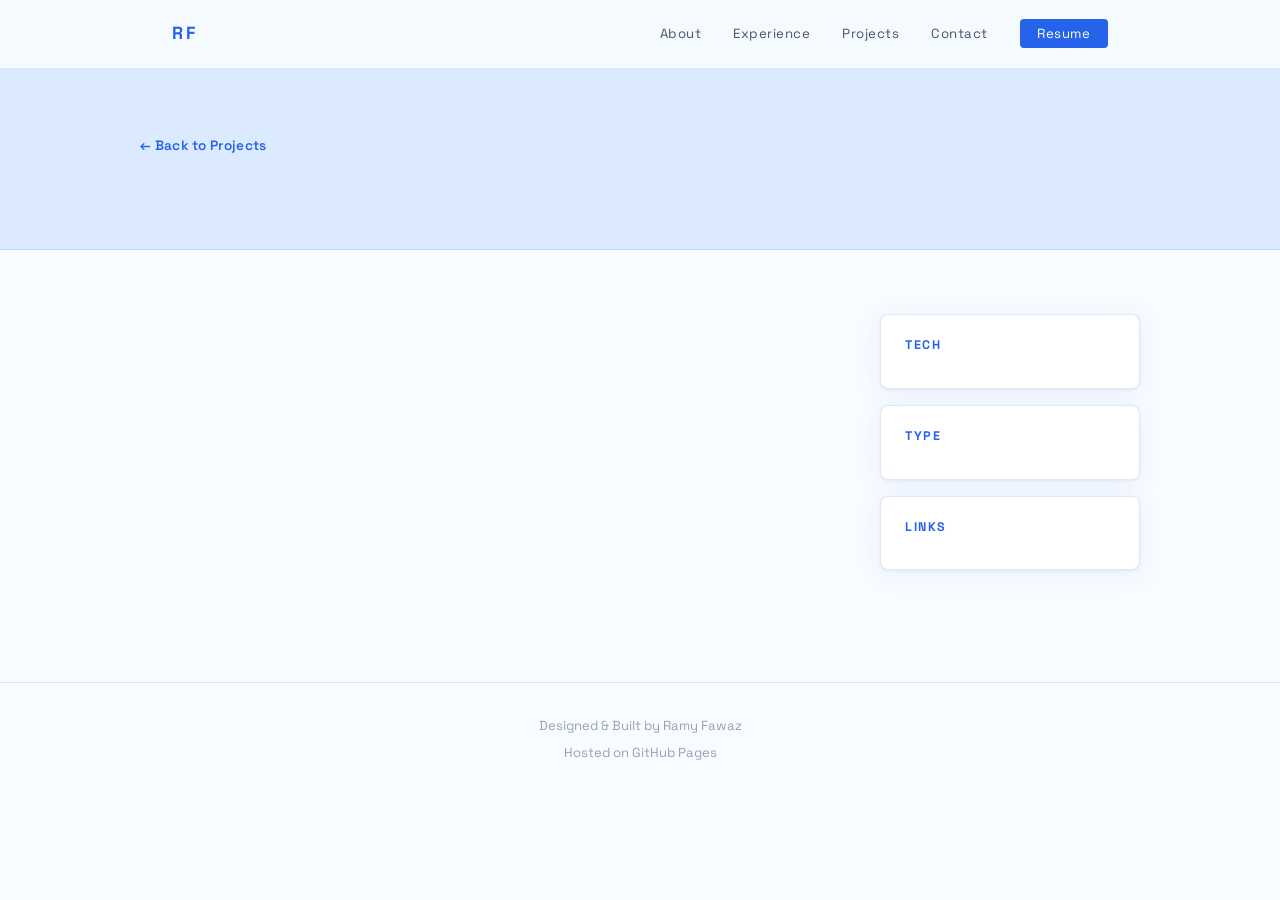
<file: projects/advanced-directed-study.html>
<!DOCTYPE html>
<html lang="en">
<head>
  <meta charset="UTF-8" />
  <meta name="viewport" content="width=device-width, initial-scale=1.0" />
  <title>Advanced Directed Study — Ramy Fawaz</title>
  <link rel="preconnect" href="https://fonts.googleapis.com" />
  <link rel="preconnect" href="https://fonts.gstatic.com" crossorigin />
  <link href="https://fonts.googleapis.com/css2?family=Space+Grotesk:wght@300;400;500;600;700&display=swap" rel="stylesheet" />
  <link rel="stylesheet" href="../style.css" />
</head>
<body data-slug="advanced-directed-study">

  <nav id="navbar">
    <div class="nav-inner">
      <a href="../index.html" class="nav-logo">RF</a>
      <ul class="nav-links">
        <li><a href="../index.html#about">About</a></li>
        <li><a href="../index.html#experience">Experience</a></li>
        <li><a href="../index.html#projects">Projects</a></li>
        <li><a href="../index.html#contact">Contact</a></li>
        <li><a href="#" class="nav-resume" target="_blank" rel="noopener">Resume</a></li>
      </ul>
      <button class="nav-toggle" aria-label="Toggle navigation menu">
        <span></span><span></span><span></span>
      </button>
    </div>
  </nav>

  <section class="project-hero">
    <div class="container">
      <a href="../index.html#projects" class="back-link">← Back to Projects</a>
      <h1 id="proj-title" class="proj-hero-title"></h1>
      <div id="proj-tags" class="project-tags"></div>
    </div>
  </section>

  <section class="project-body">
    <div class="container proj-layout">

      <div id="proj-main" class="proj-main"></div>

      <aside class="proj-sidebar">
        <div id="sidebar-tech" class="sidebar-block">
          <h3>Tech</h3>
          <ul></ul>
        </div>
        <div id="sidebar-type" class="sidebar-block">
          <h3>Type</h3>
          <ul></ul>
        </div>
        <div id="sidebar-links" class="sidebar-block">
          <h3>Links</h3>
          <ul></ul>
        </div>
      </aside>

    </div>
  </section>

  <footer>
    <p>Designed &amp; Built by Ramy Fawaz</p>
    <p class="footer-sub">Hosted on GitHub Pages</p>
  </footer>

  <script src="../content.js"></script>
  <script src="../script.js"></script>
  <script src="projects-content.js"></script>
  <script src="project-script.js"></script>
</body>
</html>
</file>
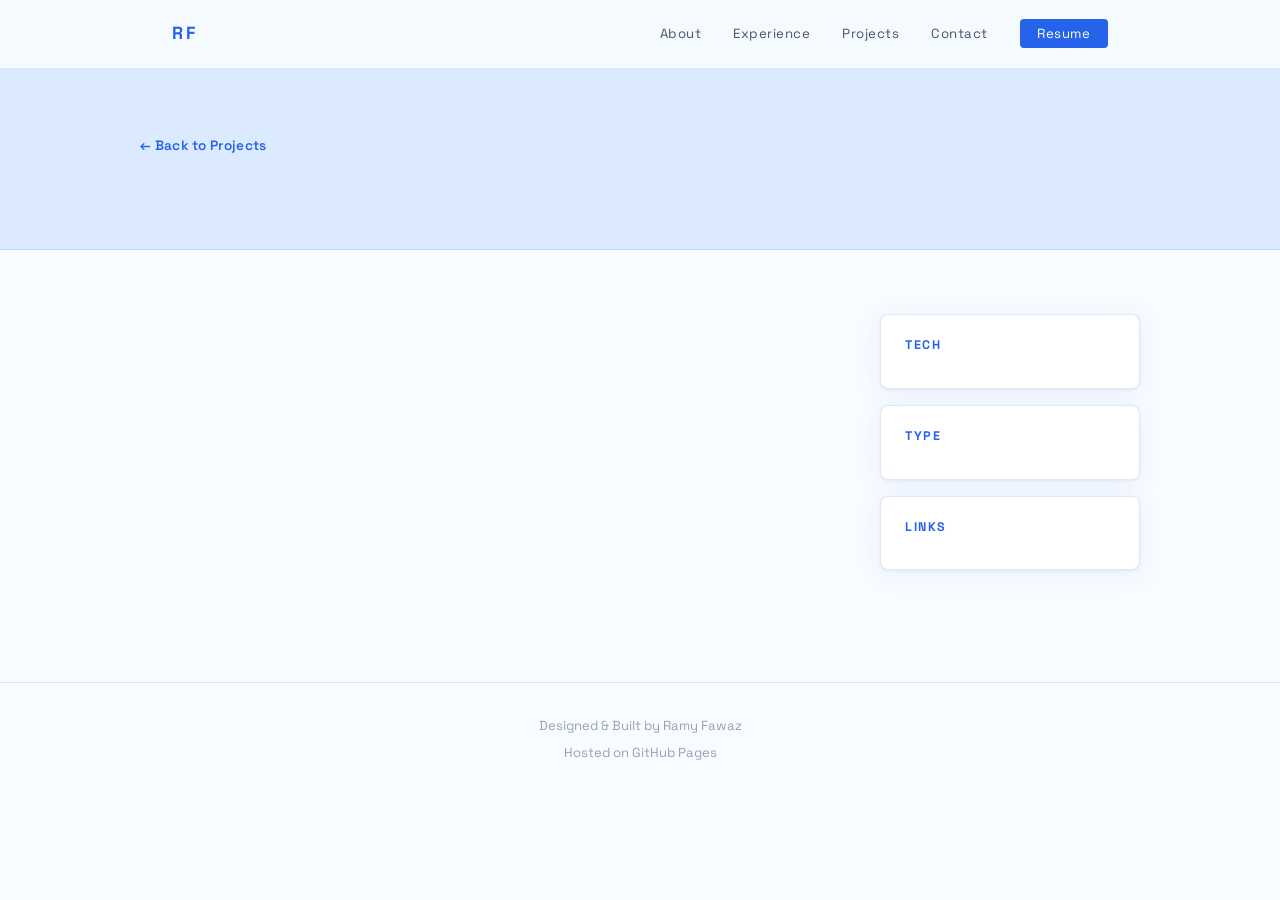
<file: projects/friends-til-the-end.html>
<!DOCTYPE html>
<html lang="en">
<head>
  <meta charset="UTF-8" />
  <meta name="viewport" content="width=device-width, initial-scale=1.0" />
  <title>Friends 'til the End — Ramy Fawaz</title>
  <link rel="preconnect" href="https://fonts.googleapis.com" />
  <link rel="preconnect" href="https://fonts.gstatic.com" crossorigin />
  <link href="https://fonts.googleapis.com/css2?family=Space+Grotesk:wght@300;400;500;600;700&display=swap" rel="stylesheet" />
  <link rel="stylesheet" href="../style.css" />
</head>
<body data-slug="friends-til-the-end">

  <nav id="navbar">
    <div class="nav-inner">
      <a href="../index.html" class="nav-logo">RF</a>
      <ul class="nav-links">
        <li><a href="../index.html#about">About</a></li>
        <li><a href="../index.html#experience">Experience</a></li>
        <li><a href="../index.html#projects">Projects</a></li>
        <li><a href="../index.html#contact">Contact</a></li>
        <li><a href="#" class="nav-resume" target="_blank" rel="noopener">Resume</a></li>
      </ul>
      <button class="nav-toggle" aria-label="Toggle navigation menu">
        <span></span><span></span><span></span>
      </button>
    </div>
  </nav>

  <section class="project-hero">
    <div class="container">
      <a href="../index.html#projects" class="back-link">← Back to Projects</a>
      <h1 id="proj-title" class="proj-hero-title"></h1>
      <div id="proj-tags" class="project-tags"></div>
    </div>
  </section>

  <section class="project-body">
    <div class="container proj-layout">

      <div id="proj-main" class="proj-main"></div>

      <aside class="proj-sidebar">
        <div id="sidebar-tech" class="sidebar-block">
          <h3>Tech</h3>
          <ul></ul>
        </div>
        <div id="sidebar-type" class="sidebar-block">
          <h3>Type</h3>
          <ul></ul>
        </div>
        <div id="sidebar-links" class="sidebar-block">
          <h3>Links</h3>
          <ul></ul>
        </div>
      </aside>

    </div>
  </section>

  <footer>
    <p>Designed &amp; Built by Ramy Fawaz</p>
    <p class="footer-sub">Hosted on GitHub Pages</p>
  </footer>

  <script src="../content.js"></script>
  <script src="../script.js"></script>
  <script src="projects-content.js"></script>
  <script src="project-script.js"></script>
</body>
</html>
</file>
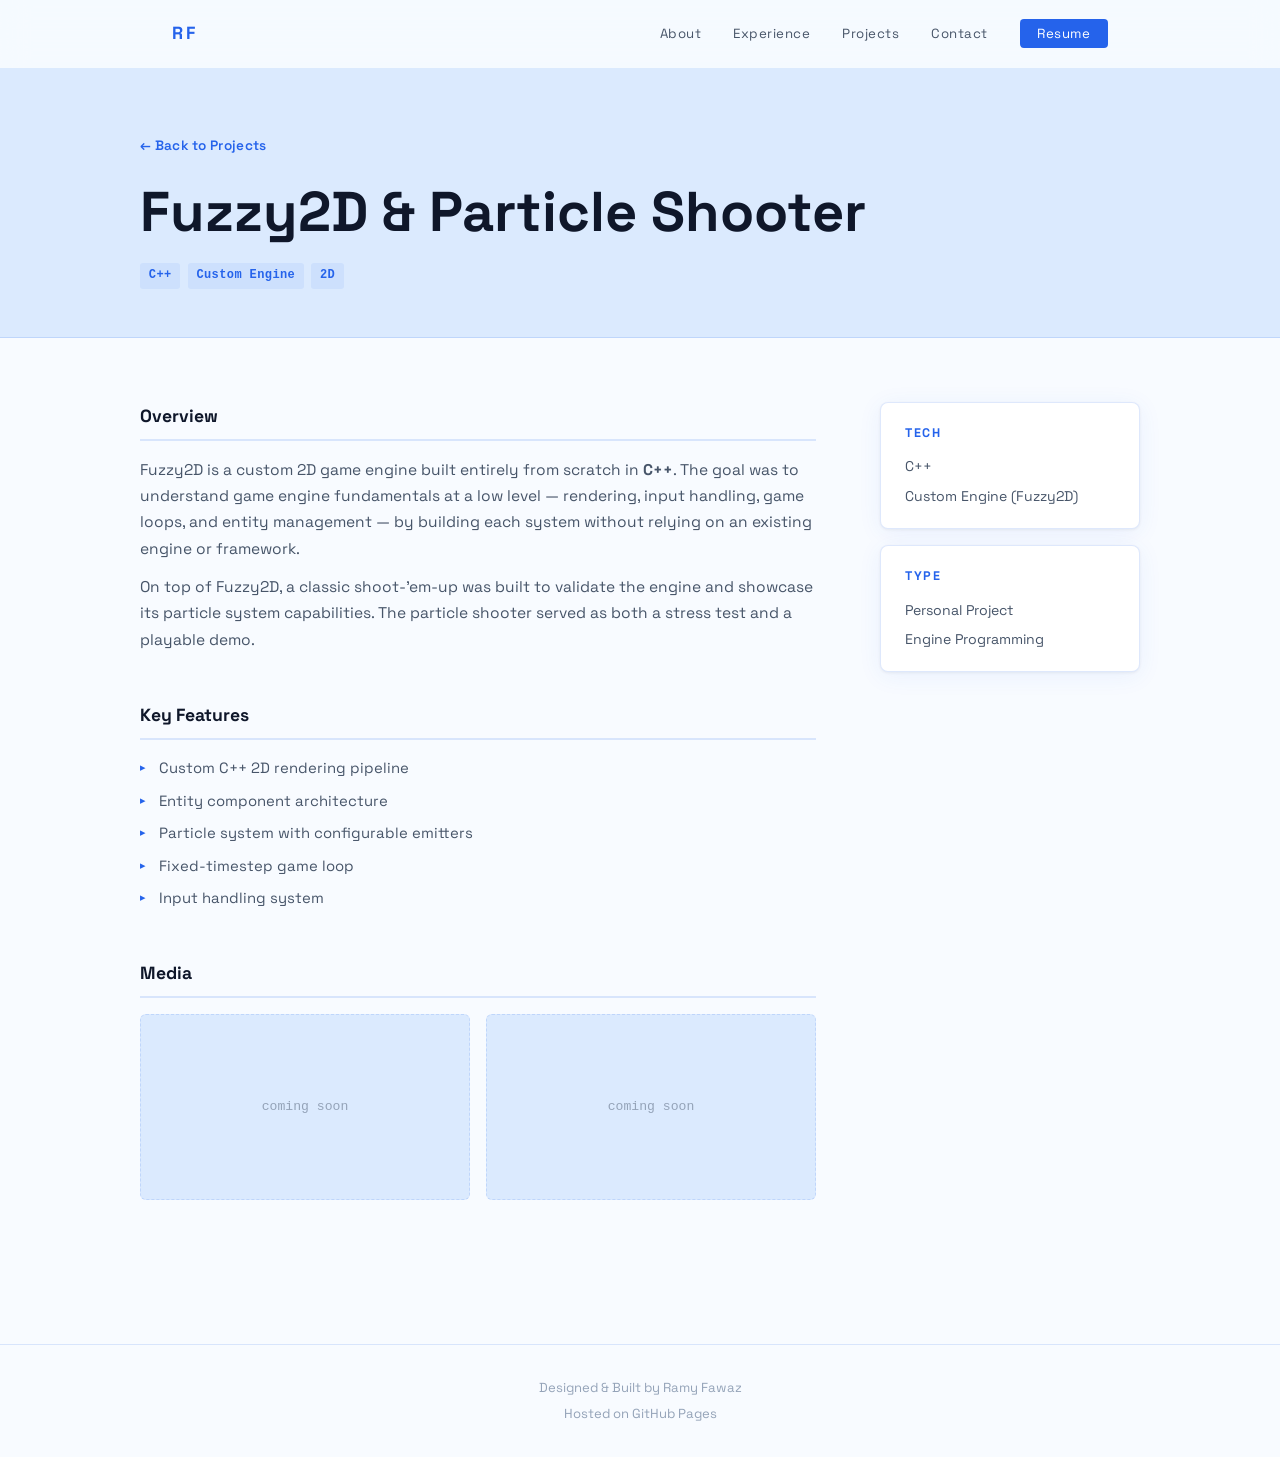
<file: projects/fuzzy2d.html>
<!DOCTYPE html>
<html lang="en">
<head>
  <meta charset="UTF-8" />
  <meta name="viewport" content="width=device-width, initial-scale=1.0" />
  <title>Fuzzy2D &amp; Particle Shooter — Ramy Fawaz</title>
  <link rel="preconnect" href="https://fonts.googleapis.com" />
  <link rel="preconnect" href="https://fonts.gstatic.com" crossorigin />
  <link href="https://fonts.googleapis.com/css2?family=Space+Grotesk:wght@300;400;500;600;700&display=swap" rel="stylesheet" />
  <link rel="stylesheet" href="../style.css" />
</head>
<body data-slug="fuzzy2d">

  <nav id="navbar">
    <div class="nav-inner">
      <a href="../index.html" class="nav-logo">RF</a>
      <ul class="nav-links">
        <li><a href="../index.html#about">About</a></li>
        <li><a href="../index.html#experience">Experience</a></li>
        <li><a href="../index.html#projects">Projects</a></li>
        <li><a href="../index.html#contact">Contact</a></li>
        <li><a href="#" class="nav-resume" target="_blank" rel="noopener">Resume</a></li>
      </ul>
      <button class="nav-toggle" aria-label="Toggle navigation menu">
        <span></span><span></span><span></span>
      </button>
    </div>
  </nav>

  <section class="project-hero">
    <div class="container">
      <a href="../index.html#projects" class="back-link">← Back to Projects</a>
      <h1 id="proj-title" class="proj-hero-title"></h1>
      <div id="proj-tags" class="project-tags"></div>
    </div>
  </section>

  <section class="project-body">
    <div class="container proj-layout">

      <div id="proj-main" class="proj-main"></div>

      <aside class="proj-sidebar">
        <div id="sidebar-tech" class="sidebar-block">
          <h3>Tech</h3>
          <ul></ul>
        </div>
        <div id="sidebar-type" class="sidebar-block">
          <h3>Type</h3>
          <ul></ul>
        </div>
        <div id="sidebar-links" class="sidebar-block">
          <h3>Links</h3>
          <ul></ul>
        </div>
      </aside>

    </div>
  </section>

  <footer>
    <p>Designed &amp; Built by Ramy Fawaz</p>
    <p class="footer-sub">Hosted on GitHub Pages</p>
  </footer>

  <script src="../content.js"></script>
  <script src="../script.js"></script>
  <script src="projects-content.js"></script>
  <script src="project-script.js"></script>
</body>
</html>
</file>
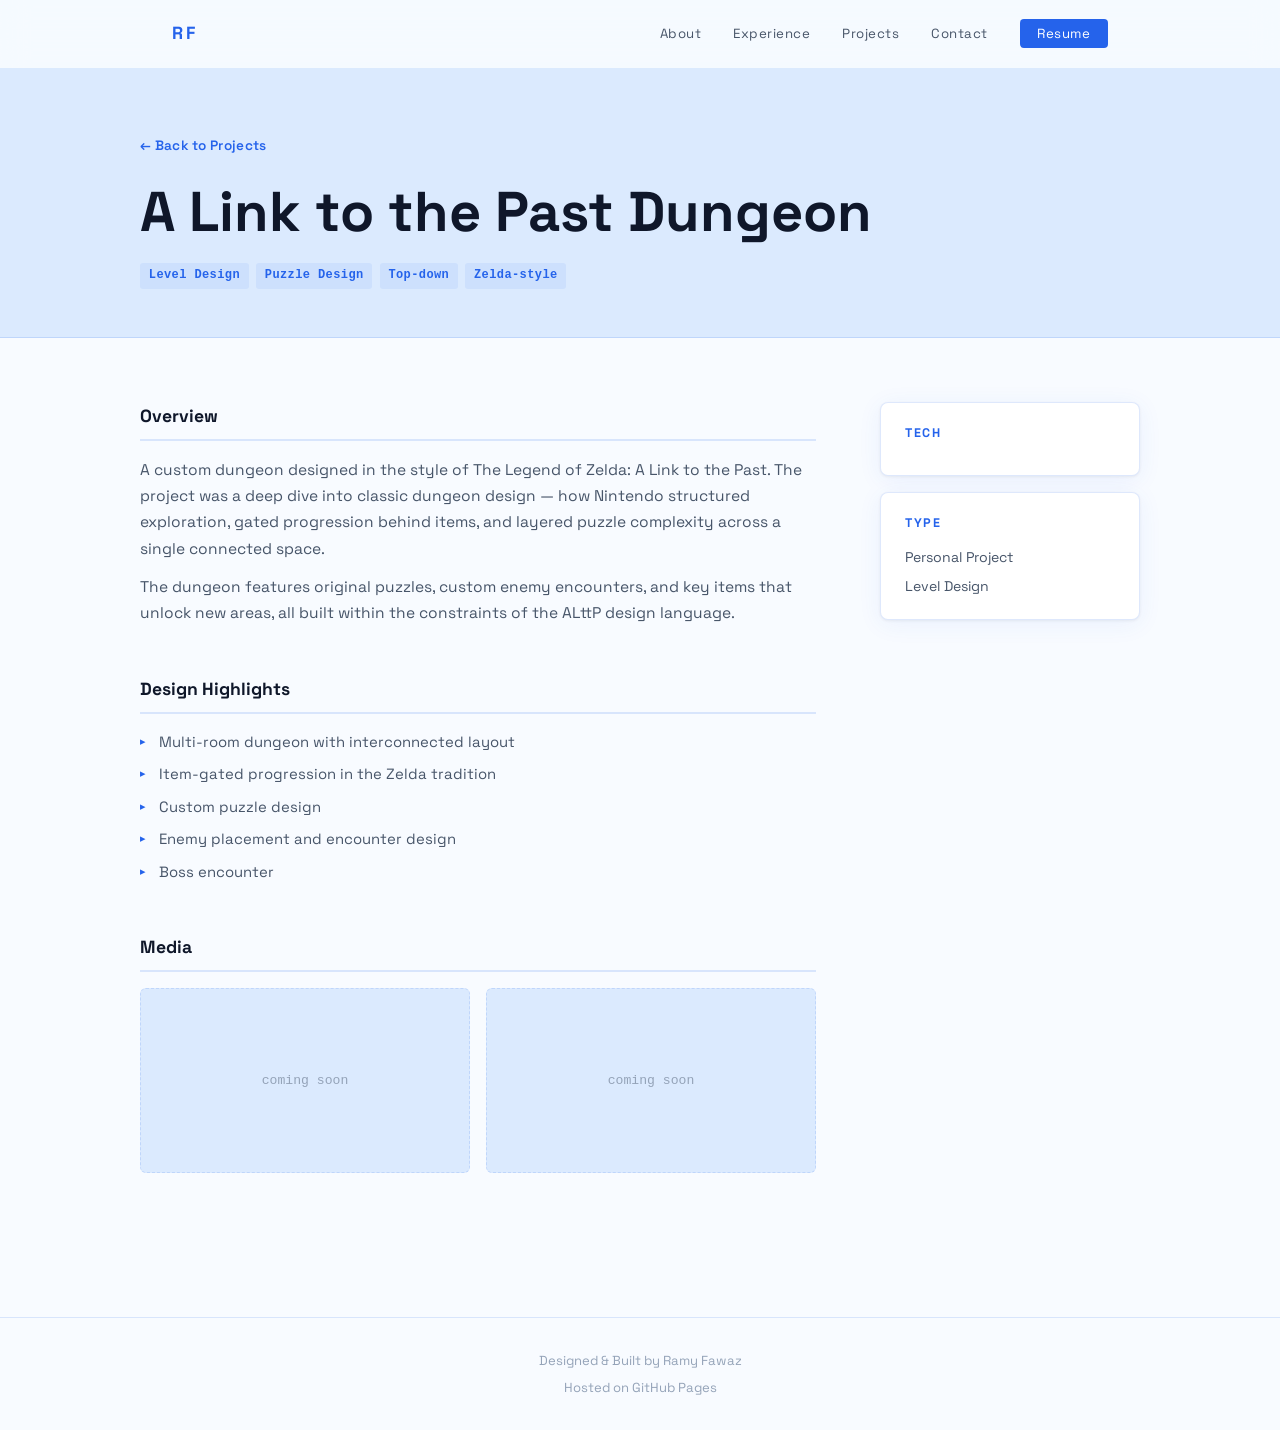
<file: projects/link-to-the-past.html>
<!DOCTYPE html>
<html lang="en">
<head>
  <meta charset="UTF-8" />
  <meta name="viewport" content="width=device-width, initial-scale=1.0" />
  <title>A Link to the Past Dungeon — Ramy Fawaz</title>
  <link rel="preconnect" href="https://fonts.googleapis.com" />
  <link rel="preconnect" href="https://fonts.gstatic.com" crossorigin />
  <link href="https://fonts.googleapis.com/css2?family=Space+Grotesk:wght@300;400;500;600;700&display=swap" rel="stylesheet" />
  <link rel="stylesheet" href="../style.css" />
</head>
<body data-slug="link-to-the-past">

  <nav id="navbar">
    <div class="nav-inner">
      <a href="../index.html" class="nav-logo">RF</a>
      <ul class="nav-links">
        <li><a href="../index.html#about">About</a></li>
        <li><a href="../index.html#experience">Experience</a></li>
        <li><a href="../index.html#projects">Projects</a></li>
        <li><a href="../index.html#contact">Contact</a></li>
        <li><a href="#" class="nav-resume" target="_blank" rel="noopener">Resume</a></li>
      </ul>
      <button class="nav-toggle" aria-label="Toggle navigation menu">
        <span></span><span></span><span></span>
      </button>
    </div>
  </nav>

  <section class="project-hero">
    <div class="container">
      <a href="../index.html#projects" class="back-link">← Back to Projects</a>
      <h1 id="proj-title" class="proj-hero-title"></h1>
      <div id="proj-tags" class="project-tags"></div>
    </div>
  </section>

  <section class="project-body">
    <div class="container proj-layout">

      <div id="proj-main" class="proj-main"></div>

      <aside class="proj-sidebar">
        <div id="sidebar-tech" class="sidebar-block">
          <h3>Tech</h3>
          <ul></ul>
        </div>
        <div id="sidebar-type" class="sidebar-block">
          <h3>Type</h3>
          <ul></ul>
        </div>
        <div id="sidebar-links" class="sidebar-block">
          <h3>Links</h3>
          <ul></ul>
        </div>
      </aside>

    </div>
  </section>

  <footer>
    <p>Designed &amp; Built by Ramy Fawaz</p>
    <p class="footer-sub">Hosted on GitHub Pages</p>
  </footer>

  <script src="../content.js"></script>
  <script src="../script.js"></script>
  <script src="projects-content.js"></script>
  <script src="project-script.js"></script>
</body>
</html>
</file>
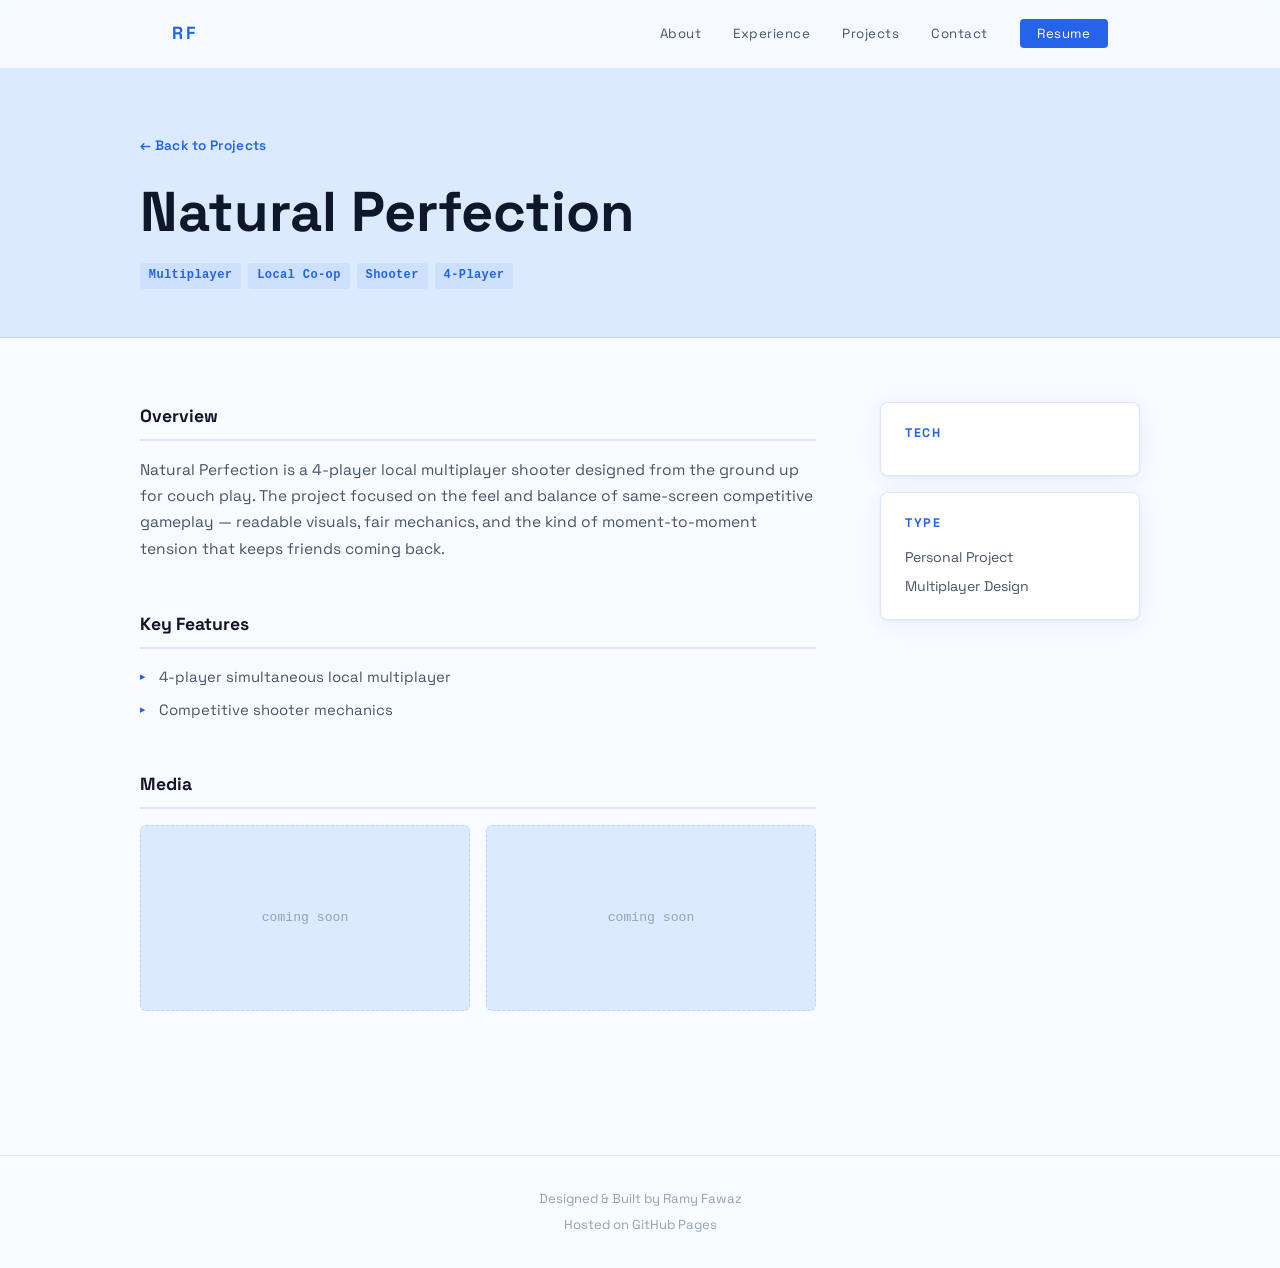
<file: projects/natural-perfection.html>
<!DOCTYPE html>
<html lang="en">
<head>
  <meta charset="UTF-8" />
  <meta name="viewport" content="width=device-width, initial-scale=1.0" />
  <title>Natural Perfection — Ramy Fawaz</title>
  <link rel="preconnect" href="https://fonts.googleapis.com" />
  <link rel="preconnect" href="https://fonts.gstatic.com" crossorigin />
  <link href="https://fonts.googleapis.com/css2?family=Space+Grotesk:wght@300;400;500;600;700&display=swap" rel="stylesheet" />
  <link rel="stylesheet" href="../style.css" />
</head>
<body data-slug="natural-perfection">

  <nav id="navbar">
    <div class="nav-inner">
      <a href="../index.html" class="nav-logo">RF</a>
      <ul class="nav-links">
        <li><a href="../index.html#about">About</a></li>
        <li><a href="../index.html#experience">Experience</a></li>
        <li><a href="../index.html#projects">Projects</a></li>
        <li><a href="../index.html#contact">Contact</a></li>
        <li><a href="#" class="nav-resume" target="_blank" rel="noopener">Resume</a></li>
      </ul>
      <button class="nav-toggle" aria-label="Toggle navigation menu">
        <span></span><span></span><span></span>
      </button>
    </div>
  </nav>

  <section class="project-hero">
    <div class="container">
      <a href="../index.html#projects" class="back-link">← Back to Projects</a>
      <h1 id="proj-title" class="proj-hero-title"></h1>
      <div id="proj-tags" class="project-tags"></div>
    </div>
  </section>

  <section class="project-body">
    <div class="container proj-layout">

      <div id="proj-main" class="proj-main"></div>

      <aside class="proj-sidebar">
        <div id="sidebar-tech" class="sidebar-block">
          <h3>Tech</h3>
          <ul></ul>
        </div>
        <div id="sidebar-type" class="sidebar-block">
          <h3>Type</h3>
          <ul></ul>
        </div>
        <div id="sidebar-links" class="sidebar-block">
          <h3>Links</h3>
          <ul></ul>
        </div>
      </aside>

    </div>
  </section>

  <footer>
    <p>Designed &amp; Built by Ramy Fawaz</p>
    <p class="footer-sub">Hosted on GitHub Pages</p>
  </footer>

  <script src="../content.js"></script>
  <script src="../script.js"></script>
  <script src="projects-content.js"></script>
  <script src="project-script.js"></script>
</body>
</html>
</file>
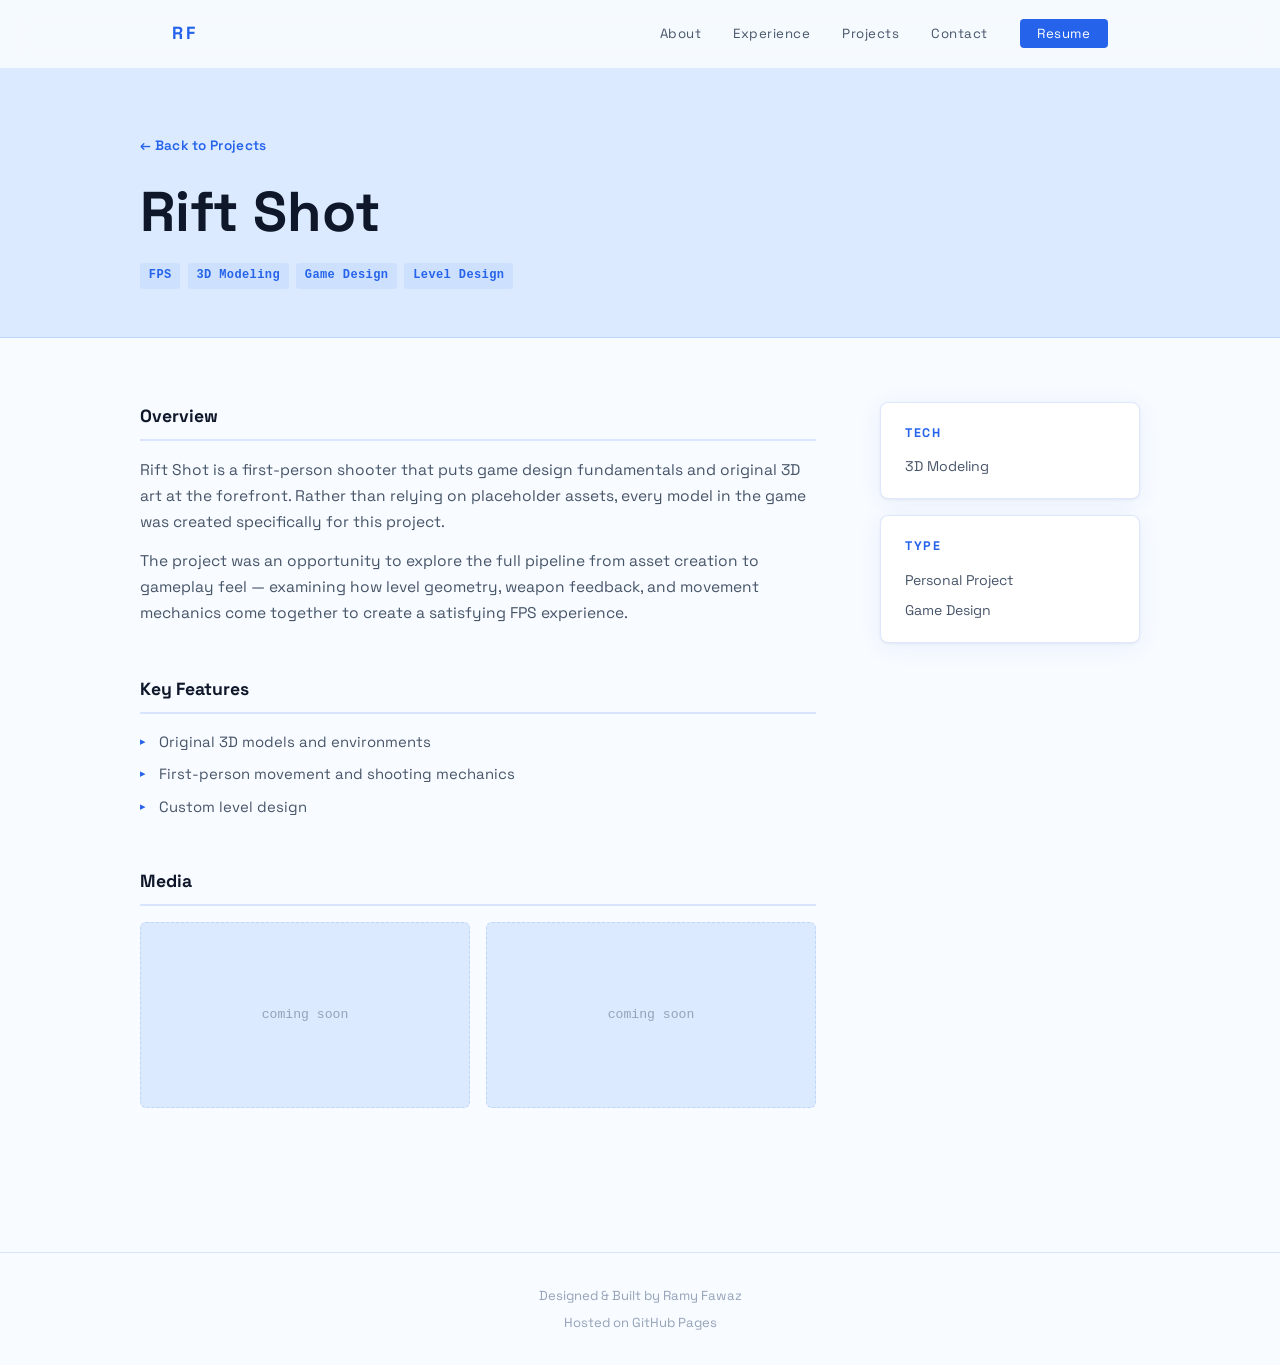
<file: projects/rift-shot.html>
<!DOCTYPE html>
<html lang="en">
<head>
  <meta charset="UTF-8" />
  <meta name="viewport" content="width=device-width, initial-scale=1.0" />
  <title>Rift Shot — Ramy Fawaz</title>
  <link rel="preconnect" href="https://fonts.googleapis.com" />
  <link rel="preconnect" href="https://fonts.gstatic.com" crossorigin />
  <link href="https://fonts.googleapis.com/css2?family=Space+Grotesk:wght@300;400;500;600;700&display=swap" rel="stylesheet" />
  <link rel="stylesheet" href="../style.css" />
</head>
<body data-slug="rift-shot">

  <nav id="navbar">
    <div class="nav-inner">
      <a href="../index.html" class="nav-logo">RF</a>
      <ul class="nav-links">
        <li><a href="../index.html#about">About</a></li>
        <li><a href="../index.html#experience">Experience</a></li>
        <li><a href="../index.html#projects">Projects</a></li>
        <li><a href="../index.html#contact">Contact</a></li>
        <li><a href="#" class="nav-resume" target="_blank" rel="noopener">Resume</a></li>
      </ul>
      <button class="nav-toggle" aria-label="Toggle navigation menu">
        <span></span><span></span><span></span>
      </button>
    </div>
  </nav>

  <section class="project-hero">
    <div class="container">
      <a href="../index.html#projects" class="back-link">← Back to Projects</a>
      <h1 id="proj-title" class="proj-hero-title"></h1>
      <div id="proj-tags" class="project-tags"></div>
    </div>
  </section>

  <section class="project-body">
    <div class="container proj-layout">

      <div id="proj-main" class="proj-main"></div>

      <aside class="proj-sidebar">
        <div id="sidebar-tech" class="sidebar-block">
          <h3>Tech</h3>
          <ul></ul>
        </div>
        <div id="sidebar-type" class="sidebar-block">
          <h3>Type</h3>
          <ul></ul>
        </div>
        <div id="sidebar-links" class="sidebar-block">
          <h3>Links</h3>
          <ul></ul>
        </div>
      </aside>

    </div>
  </section>

  <footer>
    <p>Designed &amp; Built by Ramy Fawaz</p>
    <p class="footer-sub">Hosted on GitHub Pages</p>
  </footer>

  <script src="../content.js"></script>
  <script src="../script.js"></script>
  <script src="projects-content.js"></script>
  <script src="project-script.js"></script>
</body>
</html>
</file>
<file: style.css>
/* ===== Reset & Base ===== */
*, *::before, *::after {
  box-sizing: border-box;
  margin: 0;
  padding: 0;
}

:root {
  --bg:           #f8fbff;
  --bg-surface:   #dbeafe;
  --bg-card:      #ffffff;
  --accent:       #2563eb;
  --accent-dim:   rgba(37, 99, 235, 0.08);
  --text-primary: #0f172a;
  --text-muted:   #475569;
  --text-dim:     #94a3b8;
  --border:       rgba(37, 99, 235, 0.15);
  --shadow:       0 1px 3px rgba(0,0,0,0.06), 0 4px 24px rgba(37,99,235,0.07);
  --shadow-hover: 0 4px 8px rgba(0,0,0,0.08), 0 12px 40px rgba(37,99,235,0.12);
  --font:         'Space Grotesk', sans-serif;
  --nav-h:        68px;
  --ease:         0.2s ease;
  --max-w:        1000px;
}

html {
  scroll-behavior: smooth;
}

body {
  background: var(--bg);
  color: var(--text-primary);
  font-family: var(--font);
  line-height: 1.65;
  -webkit-font-smoothing: antialiased;
}

a { color: inherit; text-decoration: none; }
ul { list-style: none; }

/* ===== Navbar ===== */
#navbar {
  position: fixed;
  inset: 0 0 auto 0;
  height: var(--nav-h);
  z-index: 200;
  background: rgba(248, 251, 255, 0.92);
  backdrop-filter: blur(14px);
  -webkit-backdrop-filter: blur(14px);
  border-bottom: 1px solid transparent;
  transition: border-color var(--ease);
}

#navbar.scrolled {
  border-bottom-color: var(--border);
}

.nav-inner {
  max-width: var(--max-w);
  margin: 0 auto;
  padding: 0 2rem;
  height: 100%;
  display: flex;
  align-items: center;
  justify-content: space-between;
}

.nav-logo {
  font-size: 1.1rem;
  font-weight: 700;
  color: var(--accent);
  letter-spacing: 3px;
}

.nav-links {
  display: flex;
  align-items: center;
  gap: 2rem;
}

.nav-links a {
  font-size: 0.83rem;
  color: var(--text-muted);
  letter-spacing: 0.5px;
  transition: color var(--ease);
}

.nav-links a:hover {
  color: var(--accent);
}

.nav-resume {
  background: var(--accent) !important;
  color: #fff !important;
  padding: 0.38rem 1.1rem;
  border-radius: 4px;
  transition: opacity var(--ease) !important;
}

.nav-resume:hover {
  opacity: 0.88 !important;
}

.nav-toggle {
  display: none;
  flex-direction: column;
  gap: 5px;
  background: none;
  border: none;
  cursor: pointer;
  padding: 6px;
}

.nav-toggle span {
  display: block;
  width: 22px;
  height: 2px;
  background: var(--accent);
  border-radius: 2px;
  transition: var(--ease);
}

/* ===== Hero ===== */
#hero {
  min-height: 100vh;
  display: flex;
  align-items: center;
  padding: calc(var(--nav-h) + 3rem) 0 5rem;
  background: var(--bg);
  overflow: hidden;
}

.hero-inner {
  padding-left: max(2rem, calc(50vw - 600px));
  width: 100%;
  display: grid;
  grid-template-columns: 1fr 2fr;
  gap: 3.5rem;
  align-items: center;
}

.hero-text {
  position: relative;
  z-index: 1;
}

.hero-intro {
  color: var(--accent);
  font-size: 0.9rem;
  font-weight: 400;
  margin-bottom: 0.75rem;
  letter-spacing: 1px;
}

.hero-name {
  font-size: clamp(1.75rem, 3vw, 2.75rem);
  font-weight: 700;
  color: var(--text-primary);
  line-height: 1.05;
  margin-bottom: 0.3rem;
}

.hero-tagline {
  font-size: clamp(0.95rem, 1.5vw, 1.25rem);
  font-weight: 600;
  color: var(--text-muted);
  line-height: 1.3;
  margin-bottom: 1.25rem;
}

.hero-bio {
  color: var(--text-muted);
  font-size: 0.9rem;
  margin-bottom: 2rem;
  line-height: 1.65;
}

.hero-cta {
  display: flex;
  gap: 0.75rem;
  flex-wrap: wrap;
}

/* Video panel */
.hero-video-wrap {
  overflow: hidden;
  position: relative;
  min-width: 0;
  margin-left: -4.5rem;
  /* L1: solid fill — restores full clean video beyond the dot zone
     L2: dot pattern
     L3: opacity envelope — controls how opaque the dots are across the edge
     L2 intersect L3 = dots that fade in opacity; L1 added on top = full video beyond */
  /* L1: solid fill — restores full clean video beyond the dot zone
     L2: dot pattern
     L3: opacity envelope — controls how opaque the dots are across the edge
     L2 intersect L3 = dots that fade in opacity; L1 added on top = full video beyond */
  /* L1: solid fill — restores full clean video beyond the dot zone
     L2: dot pattern
     L3: opacity envelope — controls how opaque the dots are across the edge
     L2 intersect L3 = dots that fade in opacity; L1 added on top = full video beyond */
  mask-image:
    linear-gradient(to right, transparent 6%, black 20%),
    radial-gradient(circle 1px at 2px 2px, black 100%, transparent 100%),
    linear-gradient(to right, transparent 0%, black 16%);
  mask-size: 100% 100%, 4px 4px, 100% 100%;
  mask-composite: add, intersect, add;
  -webkit-mask-image:
    linear-gradient(to right, transparent 6%, black 20%),
    radial-gradient(circle 1px at 2px 2px, black 100%, transparent 100%),
    linear-gradient(to right, transparent 0%, black 16%);
  -webkit-mask-size: 100% 100%, 4px 4px, 100% 100%;
  -webkit-mask-composite: source-over, source-in, source-over;
}

.hero-video-wrap video {
  width: 100%;
  height: 100%;
  object-fit: cover;
  display: block;
}

.video-embed-wrap {
  position: relative;
  aspect-ratio: 16 / 9;
}

.video-embed-wrap iframe {
  position: absolute;
  inset: 0;
  width: 100%;
  height: 100%;
  border: none;
  display: block;
}

.video-placeholder {
  aspect-ratio: 16 / 9;
  display: flex;
  flex-direction: column;
  align-items: center;
  justify-content: center;
  gap: 0.75rem;
  background: var(--bg-surface);
}

.video-play-icon {
  font-size: 2.5rem;
  color: var(--accent);
  opacity: 0.4;
}

.video-label {
  color: var(--text-muted);
  font-size: 0.95rem;
  font-weight: 600;
}

.video-sub {
  color: var(--text-dim);
  font-size: 0.75rem;
  font-family: monospace;
  letter-spacing: 1px;
}

/* ===== Buttons ===== */
.btn {
  display: inline-block;
  padding: 0.7rem 1.6rem;
  border-radius: 4px;
  font-family: var(--font);
  font-size: 0.88rem;
  font-weight: 600;
  letter-spacing: 0.5px;
  cursor: pointer;
  transition: all var(--ease);
}

.btn-primary {
  background: var(--accent);
  color: #fff;
}

.btn-primary:hover {
  background: #1d4ed8;
}

.btn-outline {
  border: 1.5px solid var(--accent);
  color: var(--accent);
}

.btn-outline:hover {
  background: var(--accent-dim);
}

.btn-large {
  padding: 0.9rem 2.5rem;
  font-size: 0.95rem;
}

/* ===== Section scaffold ===== */
section {
  padding: 5rem 2rem;
}

.container {
  max-width: var(--max-w);
  margin: 0 auto;
}

.section-title {
  font-size: 1.6rem;
  font-weight: 700;
  color: var(--text-primary);
  margin-bottom: 2.5rem;
  display: flex;
  align-items: center;
  gap: 0.75rem;
}

.section-title::after {
  content: '';
  display: block;
  height: 2px;
  background: var(--accent);
  flex: 1;
  min-width: 60px;
  opacity: 0.2;
}

.section-num {
  color: var(--accent);
  font-size: 0.9rem;
  font-weight: 400;
  font-family: monospace;
}

/* ===== Experience ===== */
#experience {
  background: var(--bg-surface);
}

.experience-list {
  display: flex;
  flex-direction: column;
  gap: 1.25rem;
}

.experience-card {
  background: var(--bg-card);
  border-radius: 10px;
  overflow: hidden;
  display: flex;
  flex-direction: row;
  box-shadow: var(--shadow);
  border-left: 4px solid transparent;
  transition: border-color var(--ease), transform var(--ease), box-shadow var(--ease);
  cursor: pointer;
}

.experience-card:hover {
  border-left-color: var(--accent);
  transform: translateY(-3px);
  box-shadow: var(--shadow-hover);
}

.exp-keyart {
  width: 180px;
  min-height: 140px;
  flex-shrink: 0;
  overflow: hidden;
  position: relative;
}

.exp-keyart img {
  position: absolute;
  inset: 0;
  width: 100%;
  height: 100%;
  object-fit: cover;
  display: block;
  transition: transform 0.4s ease;
}

.experience-card:hover .exp-keyart img {
  transform: scale(1.03);
}

.exp-keyart-placeholder {
  width: 100%;
  height: 100%;
  min-height: 160px;
  display: flex;
  align-items: center;
  justify-content: center;
  background: linear-gradient(135deg, #dbeafe, #bfdbfe);
}

.exp-keyart-placeholder span {
  color: var(--accent);
  font-size: 0.7rem;
  font-family: monospace;
  letter-spacing: 1px;
  text-transform: uppercase;
  writing-mode: vertical-rl;
  opacity: 0.5;
}

.exp-body {
  padding: 1.5rem 2rem 1.75rem;
  flex: 1;
  min-width: 0;
}

.exp-header {
  display: flex;
  justify-content: space-between;
  align-items: flex-start;
  gap: 1rem;
  margin-bottom: 1rem;
  user-select: none;
}

.exp-game {
  font-size: 1.15rem;
  font-weight: 700;
  color: var(--text-primary);
  margin-bottom: 0.2rem;
}

.exp-role {
  color: var(--accent);
  font-size: 0.88rem;
}

.exp-company {
  color: var(--text-muted);
}

.exp-meta {
  display: flex;
  align-items: center;
  gap: 0.6rem;
  flex-shrink: 0;
}

.exp-date {
  color: var(--text-dim);
  font-size: 0.82rem;
  font-family: monospace;
  white-space: nowrap;
  padding-top: 2px;
}

.exp-toggle {
  background: none;
  border: 1.5px solid var(--border);
  color: var(--accent);
  font-size: 0.9rem;
  cursor: pointer;
  display: flex;
  align-items: center;
  justify-content: center;
  width: 26px;
  height: 26px;
  border-radius: 50%;
  transition: transform 0.32s ease, background-color 0.2s;
  line-height: 1;
  padding: 0;
  padding-bottom: 1px;
  flex-shrink: 0;
}

.exp-toggle:hover {
  background: var(--accent-dim);
}

.experience-card.expanded .exp-toggle {
  transform: rotate(180deg);
}

.experience-card.expanded {
  border-left-color: var(--accent);
}

.exp-details {
  max-height: 0;
  overflow: hidden;
  opacity: 0;
  transition: max-height 0.38s ease, opacity 0.25s ease, margin-bottom 0.2s ease;
  margin-bottom: 0;
}

.experience-card.expanded .exp-details {
  max-height: 1200px;
  opacity: 1;
  margin-bottom: 1.25rem;
}

.exp-details li {
  color: var(--text-muted);
  font-size: 0.93rem;
  margin-bottom: 0.5rem;
  padding-left: 1.25rem;
  position: relative;
}

.exp-details li::before {
  content: '▸';
  color: var(--accent);
  position: absolute;
  left: 0;
  top: 3px;
  font-size: 0.7rem;
}

.exp-details strong {
  color: var(--text-primary);
  font-weight: 600;
}

.exp-section {
  margin-bottom: 1.5rem;
}

.exp-section:last-child {
  margin-bottom: 0;
}

.exp-section-head {
  display: flex;
  align-items: center;
  gap: 0.6rem;
  margin-bottom: 0.85rem;
}

.exp-section-title {
  font-size: 0.72rem;
  font-weight: 700;
  text-transform: uppercase;
  letter-spacing: 1.5px;
  color: var(--accent);
  font-family: monospace;
  white-space: nowrap;
}

.exp-section-head::after {
  content: '';
  display: block;
  height: 1px;
  background: var(--border);
  flex: 1;
}

.exp-section-body {
  display: grid;
  grid-template-columns: 1fr 240px;
  gap: 1.25rem;
  align-items: start;
}

.exp-section-body.no-image {
  grid-template-columns: 1fr;
}

.exp-section-body ul {
  display: flex;
  flex-direction: column;
}

.exp-section-image {
  border-radius: 6px;
  overflow: hidden;
  aspect-ratio: 16 / 9;
  background: var(--bg-surface);
  border: 1px dashed var(--border);
  display: flex;
  align-items: center;
  justify-content: center;
}

.exp-section-image img {
  width: 100%;
  height: 100%;
  object-fit: cover;
  display: block;
  cursor: zoom-in;
}

.exp-section-image span {
  color: var(--text-dim);
  font-size: 0.72rem;
  font-family: monospace;
  letter-spacing: 0.5px;
  text-transform: uppercase;
}

.exp-tags,
.project-tags {
  display: flex;
  flex-wrap: wrap;
  gap: 0.45rem;
}

.exp-tags span,
.project-tags span {
  font-size: 0.75rem;
  color: var(--accent);
  background: var(--accent-dim);
  padding: 0.18rem 0.55rem;
  border-radius: 3px;
  font-family: monospace;
  font-weight: 600;
  letter-spacing: 0.4px;
}

/* ===== Projects ===== */
.projects-grid {
  display: grid;
  grid-template-columns: repeat(2, 1fr);
  gap: 1.1rem;
}

.project-card {
  background: var(--bg-card);
  border-radius: 10px;
  padding: 1.6rem;
  display: flex;
  flex-direction: column;
  gap: 0.65rem;
  box-shadow: var(--shadow);
  transition: transform var(--ease), box-shadow var(--ease);
  text-decoration: none;
  color: inherit;
  cursor: pointer;
}

.project-card:hover {
  transform: translateY(-4px);
  box-shadow: var(--shadow-hover);
}

.project-title {
  font-size: 1rem;
  font-weight: 700;
  color: var(--text-primary);
}

.project-desc {
  color: var(--text-muted);
  font-size: 0.88rem;
  line-height: 1.65;
  height: calc(3 * 1.65em);
  overflow: hidden;
}

.project-card-image {
  height: 180px;
  border-radius: 6px;
  overflow: hidden;
  background: var(--bg);
  border: 1px dashed rgba(100, 255, 218, 0.15);
}

.project-card-image img {
  width: 100%;
  height: 100%;
  object-fit: cover;
  display: block;
}

.project-tags {
  padding-top: 0.25rem;
}

.project-link {
  display: inline-block;
  margin-top: 0.25rem;
  font-size: 0.82rem;
  color: var(--accent);
  letter-spacing: 0.5px;
  transition: opacity var(--ease);
  font-weight: 600;
}

.project-link:hover {
  opacity: 0.7;
}

/* ===== Contact ===== */
#contact {
  background: var(--bg-surface);
}

#contact .section-title {
  justify-content: center;
}

#contact .section-title::before {
  content: '';
  display: block;
  height: 2px;
  background: var(--accent);
  flex: 1;
  min-width: 60px;
  opacity: 0.2;
}

.contact-inner {
  text-align: center;
  max-width: 540px;
  margin: 0 auto;
}

.contact-text {
  color: var(--text-muted);
  font-size: 1.05rem;
  margin-bottom: 2rem;
  line-height: 1.7;
}

.contact-links {
  display: flex;
  justify-content: center;
  gap: 2.5rem;
  margin-top: 2rem;
}

.contact-links a {
  color: var(--text-muted);
  font-size: 0.87rem;
  letter-spacing: 0.5px;
  transition: color var(--ease);
}

.contact-links a:hover {
  color: var(--accent);
}

/* ===== Footer ===== */
footer {
  text-align: center;
  padding: 2rem;
  border-top: 1px solid var(--border);
  background: var(--bg);
}

footer p {
  color: var(--text-dim);
  font-size: 0.82rem;
}

.footer-sub {
  margin-top: 0.3rem;
}

/* ===== Cursor glitch trail ===== */
.glitch-pixel {
  position: fixed;
  pointer-events: none;
  z-index: 9999;
  animation: glitch-pixel-fade linear forwards;
}

@keyframes glitch-pixel-fade {
  0%   { opacity: 1;   transform: translate(0, 0) scaleX(var(--sx, 1)); }
  35%  { opacity: 0.8; transform: translate(var(--dx), var(--dy)) scaleX(calc(var(--sx, 1) * 2.5)); }
  100% { opacity: 0;   transform: translate(calc(var(--dx) * 1.8), calc(var(--dy) * 1.3)) scaleX(0.5); }
}

@keyframes glitch-burst-fade {
  0%   { opacity: 1;   transform: translate(0, 0) scale(1.2); }
  50%  { opacity: 0.8; transform: translate(var(--dx), var(--dy)) scale(0.8); }
  100% { opacity: 0;   transform: translate(calc(var(--dx) * 1.5), calc(var(--dy) * 1.5)) scale(0.3); }
}

.glitch-burst {
  animation-name: glitch-burst-fade !important;
}

/* ===== Lightbox ===== */
#lightbox {
  display: none;
  position: fixed;
  inset: 0;
  z-index: 1000;
  background: rgba(0, 0, 0, 0.85);
  align-items: center;
  justify-content: center;
  cursor: zoom-out;
}

#lightbox.open {
  display: flex;
}

#lightbox-img {
  max-width: 90vw;
  max-height: 88vh;
  border-radius: 6px;
  box-shadow: 0 8px 48px rgba(0, 0, 0, 0.6);
  object-fit: contain;
  pointer-events: none;
}

/* ===== Project detail pages ===== */
.project-hero {
  padding: calc(var(--nav-h) + 4rem) 2rem 3rem;
  background: var(--bg-surface);
  border-bottom: 1px solid var(--border);
}

.back-link {
  display: inline-block;
  color: var(--accent);
  font-size: 0.85rem;
  margin-bottom: 1.5rem;
  transition: opacity var(--ease);
  letter-spacing: 0.3px;
  font-weight: 600;
}

.back-link:hover {
  opacity: 0.7;
}

.proj-hero-title {
  font-size: clamp(2rem, 6vw, 3.5rem);
  font-weight: 700;
  color: var(--text-primary);
  margin-bottom: 1rem;
  line-height: 1.1;
}

.project-body {
  padding: 4rem 2rem 6rem;
  background: var(--bg);
}

.proj-layout {
  display: grid;
  grid-template-columns: 1fr 260px;
  gap: 4rem;
  align-items: start;
}

.proj-section {
  margin-bottom: 3rem;
}

.proj-section h2 {
  font-size: 1.1rem;
  font-weight: 700;
  color: var(--text-primary);
  margin-bottom: 1rem;
  padding-bottom: 0.5rem;
  border-bottom: 2px solid var(--border);
}

.proj-section p {
  color: var(--text-muted);
  font-size: 0.97rem;
  margin-bottom: 0.75rem;
  line-height: 1.7;
}

.proj-section ul {
  list-style: none;
  display: flex;
  flex-direction: column;
  gap: 0.5rem;
}

.proj-section ul li {
  color: var(--text-muted);
  font-size: 0.93rem;
  padding-left: 1.2rem;
  position: relative;
}

.proj-section ul li::before {
  content: '▸';
  color: var(--accent);
  position: absolute;
  left: 0;
  top: 2px;
  font-size: 0.7rem;
}

.media-grid {
  display: grid;
  grid-template-columns: repeat(auto-fill, minmax(260px, 1fr));
  gap: 1rem;
}

.media-item {
  background: var(--bg-surface);
  border: 1px dashed var(--border);
  border-radius: 6px;
  aspect-ratio: 16 / 9;
  display: flex;
  align-items: center;
  justify-content: center;
  color: var(--text-dim);
  font-size: 0.82rem;
  font-family: monospace;
}

.proj-sidebar {
  position: sticky;
  top: calc(var(--nav-h) + 2rem);
}

.sidebar-block {
  background: var(--bg-card);
  border: 1px solid var(--border);
  border-radius: 8px;
  padding: 1.25rem 1.5rem;
  margin-bottom: 1rem;
  box-shadow: var(--shadow);
}

.sidebar-block h3 {
  font-size: 0.78rem;
  font-weight: 700;
  color: var(--accent);
  text-transform: uppercase;
  letter-spacing: 1.5px;
  margin-bottom: 0.75rem;
}

.sidebar-block ul {
  display: flex;
  flex-direction: column;
  gap: 0.4rem;
}

.sidebar-block ul li {
  color: var(--text-muted);
  font-size: 0.88rem;
}

.sidebar-block ul li a {
  color: var(--text-muted);
  transition: color var(--ease);
}

.sidebar-block ul li a:hover {
  color: var(--accent);
}

.sidebar-tags {
  display: flex;
  flex-wrap: wrap;
  gap: 0.4rem;
}

/* ===== Responsive ===== */
@media (max-width: 768px) {
  .nav-links {
    display: none;
    position: fixed;
    top: var(--nav-h);
    left: 0;
    right: 0;
    background: rgba(248, 251, 255, 0.97);
    flex-direction: column;
    padding: 2rem 1.5rem;
    gap: 1.5rem;
    border-bottom: 1px solid var(--border);
  }

  .nav-links.open {
    display: flex;
  }

  .nav-toggle {
    display: flex;
  }

  .hero-inner {
    grid-template-columns: 1fr;
    gap: 2rem;
    padding-left: 1.5rem;
    padding-right: 1.5rem;
  }

  .hero-video-wrap {
    margin-left: 0;
    mask-image: none;
    -webkit-mask-image: none;
  }

  #hero {
    padding-top: calc(var(--nav-h) + 2rem);
  }

  .exp-header {
    flex-direction: row;
    align-items: center;
  }

  section {
    padding: 4rem 1.5rem;
  }

  .proj-layout {
    grid-template-columns: 1fr;
    gap: 2.5rem;
  }

  .proj-sidebar {
    position: static;
    order: -1;
  }
}

@media (max-width: 600px) {
  .experience-card {
    flex-direction: column;
  }

  .exp-keyart {
    width: 100%;
    height: 120px;
  }

  .exp-keyart-placeholder span {
    writing-mode: horizontal-tb;
  }

  .exp-section-body {
    grid-template-columns: 1fr;
  }

  .exp-section-image {
    width: 100%;
  }
}

@media (max-width: 480px) {
  .projects-grid {
    grid-template-columns: 1fr;
  }

  .contact-links {
    flex-wrap: wrap;
    gap: 1.25rem;
  }
}
</file>
